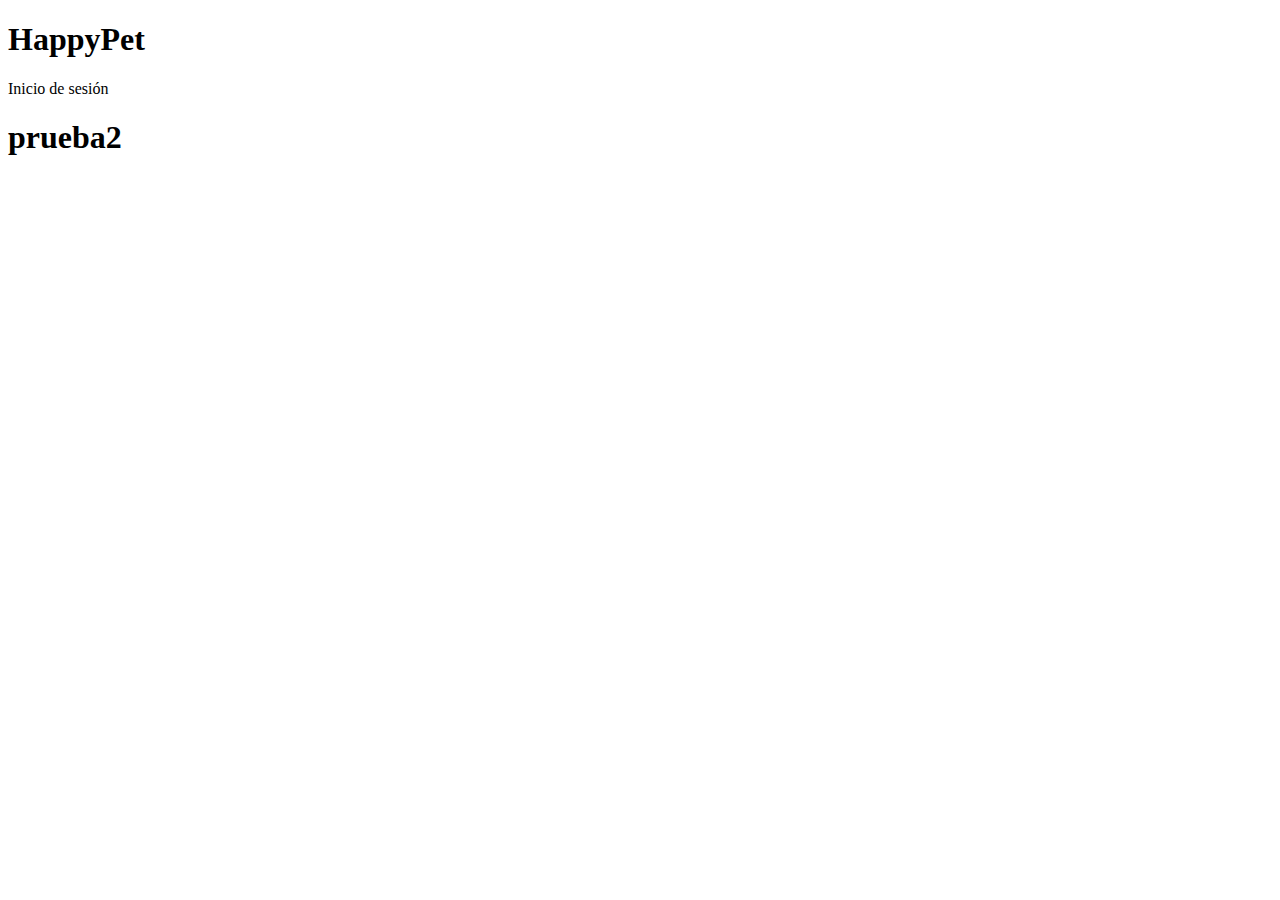
<file: index.html>
<!DOCTYPE html>
<html lang="en">
<head>
    <meta charset="UTF-8">
    <meta name="viewport" content="width=device-width, initial-scale=1.0">
    <title>Prueba</title>
</head>
<body>
    <h1>HappyPet</h1>
    <p>Inicio de sesión</p>
    <h1>prueba2</h1>
</body>
</html>
</file>
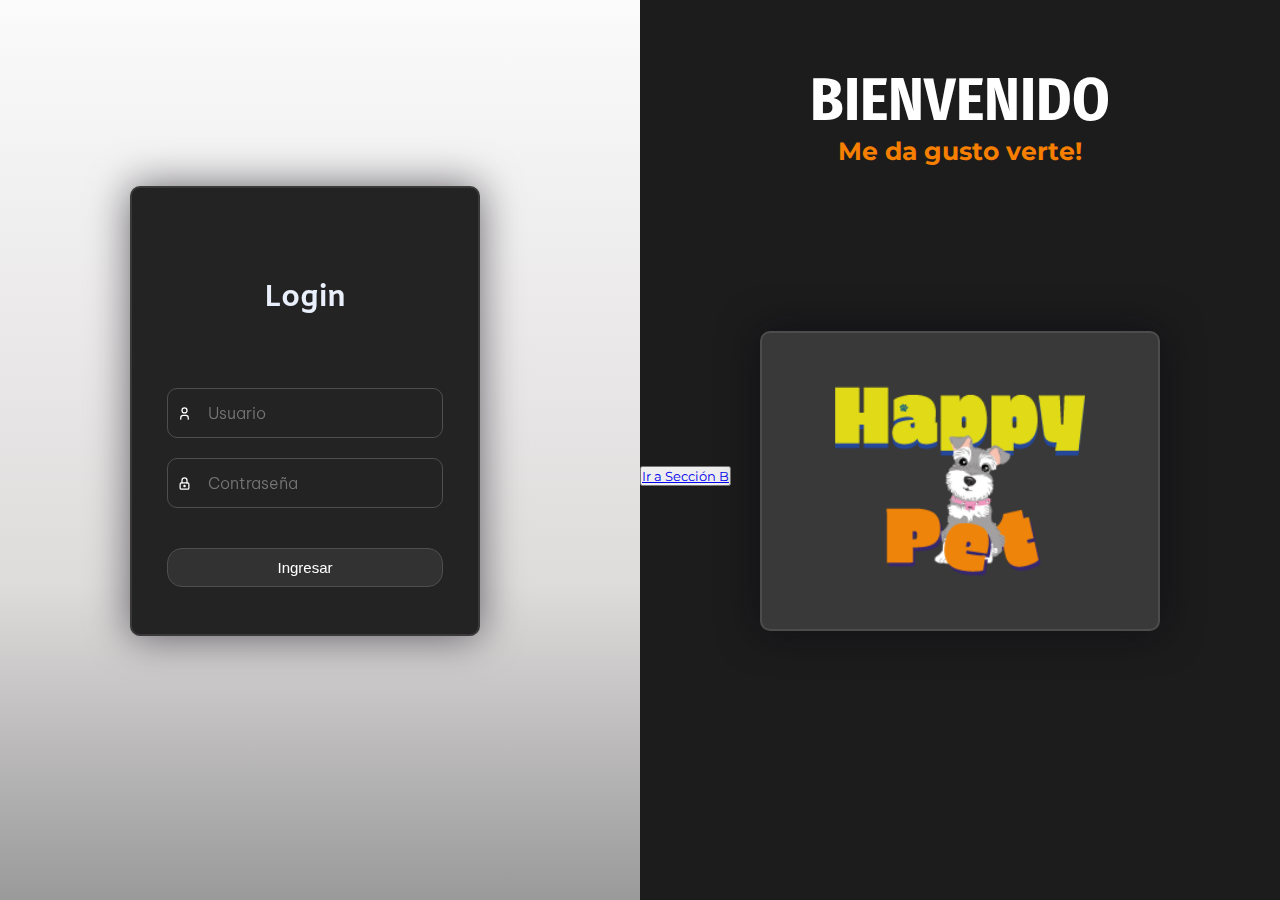
<file: vistas/login2.html>
<!DOCTYPE html>
<html lang="en">

<head>
    <meta charset="UTF-8">
    <title>Login happypet</title>


</head>

<body>
    <!-- partial:index.partial.html -->
    <!DOCTYPE html>
    <html lang="en">
    
    <head>
        <!-- Design by foolishdeveloper.com -->
        <title>Login happypet</title>
        <link rel="stylesheet" href="styles/login2.css">
        <link rel="preconnect" href="https://fonts.gstatic.com">
        <link rel="stylesheet" href="https://cdnjs.cloudflare.com/ajax/libs/font-awesome/6.4.2/css/all.min.css" integrity="sha512-z3gLpd7yknf1YoNbCzqRKc4qyor8gaKU1qmn+CShxbuBusANI9QpRohGBreCFkKxLhei6S9CQXFEbbKuqLg0DA==" crossorigin="anonymous" referrerpolicy="no-referrer" />
        <link href="https://fonts.googleapis.com/css2?family=Poppins:wght@300;500;600&display=swap" rel="stylesheet">
    </head>

    <body>
  <!--Login izquierdo-->

<div class="login-left">
    <form action="" class="formleft">
        <h2>Login</h2>
        <div class="inputgruop">
            <img class="icono" src="iconos/person.svg" alt="">
            <input class="inputform" type="text" name="" id="" placeholder="Usuario">
        </div>

        <div class="inputgruop">
            <img class="icono" src="iconos/candado.svg" alt="">
            <input class="inputform" type="password" name="" id="" placeholder="Contraseña">
        </div>
       
        <button type="submit" value="" id="register">Ingresar</button>
    </form>
</div>




        <!-- lado Derecho-->

        <section class="login-right">
            <div class="container">
                <h1>Bienvenido</h1>
                <h2>Me da gusto verte!</h2>
              </div>

            <div class="background">
                <div class="shape"></div>
                <div class="shape"></div>
            </div>
            <form>
                <img class="imagenHpp" src="Imagenes/happypet.png" alt="">
            </form>
            <button ><a href="pagInicio.html">Ir a Sección B</a></button>
        </section>
    </body>
<link rel="stylesheet" href="js/login.js">
    </html>
</file>
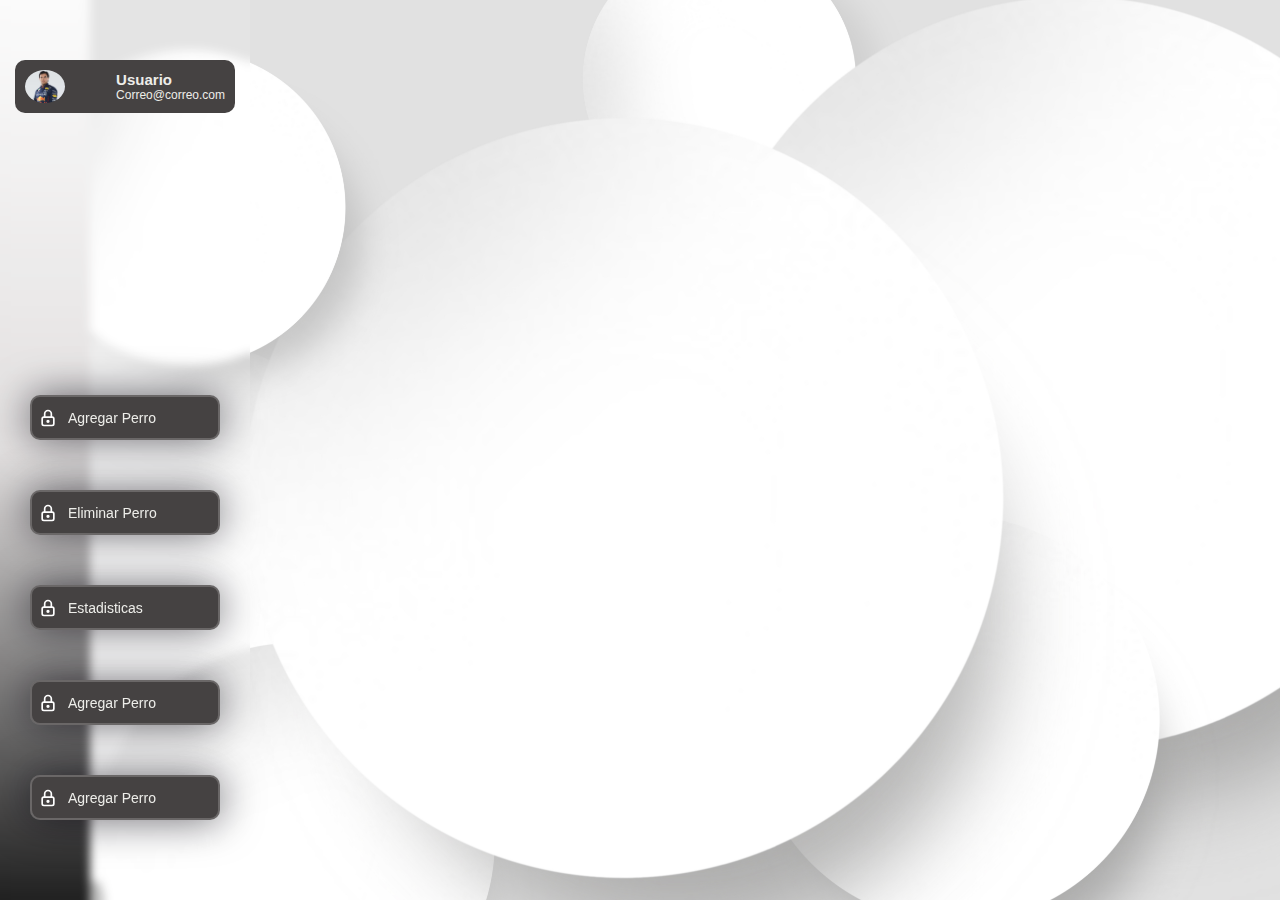
<file: vistas/menuP.html>
<!DOCTYPE html>
<html lang="en">
<head>
    <meta charset="UTF-8">
    <meta name="viewport" content="width=device-width, initial-scale=1.0">
    <title>HappyPet</title>
    <link rel="icon" href="Imagenes/happypet2.png" class="icono">
    <link rel="stylesheet" href="styles/menuP.css">
</head>
<body>

    <div class="hedear">
    </div>
    <div class="side-navback">
    </div>

    <div class="side-nav">
        <div class="user">
            <img src="Imagenes/sergio.png" class="user-img">
            <div>
                <h2>Usuario</h2>
                <p>Correo@correo.com</p>
            </div>
    </div>
    <ul class="iconos">
        <li><img src="iconos/candado.svg" alt=""><p>Agregar Perro</p></li>
        <li><img src="iconos/candado.svg" alt=""><p>Eliminar Perro</p></li>
        <li><img src="iconos/candado.svg" alt=""><p>Estadisticas</p></li>
        <li><img src="iconos/candado.svg" alt=""><p>Agregar Perro</p></li>
        <li><img src="iconos/candado.svg" alt=""><p>Agregar Perro</p></li>
    </ul>

    


</body>
</html>
</file>
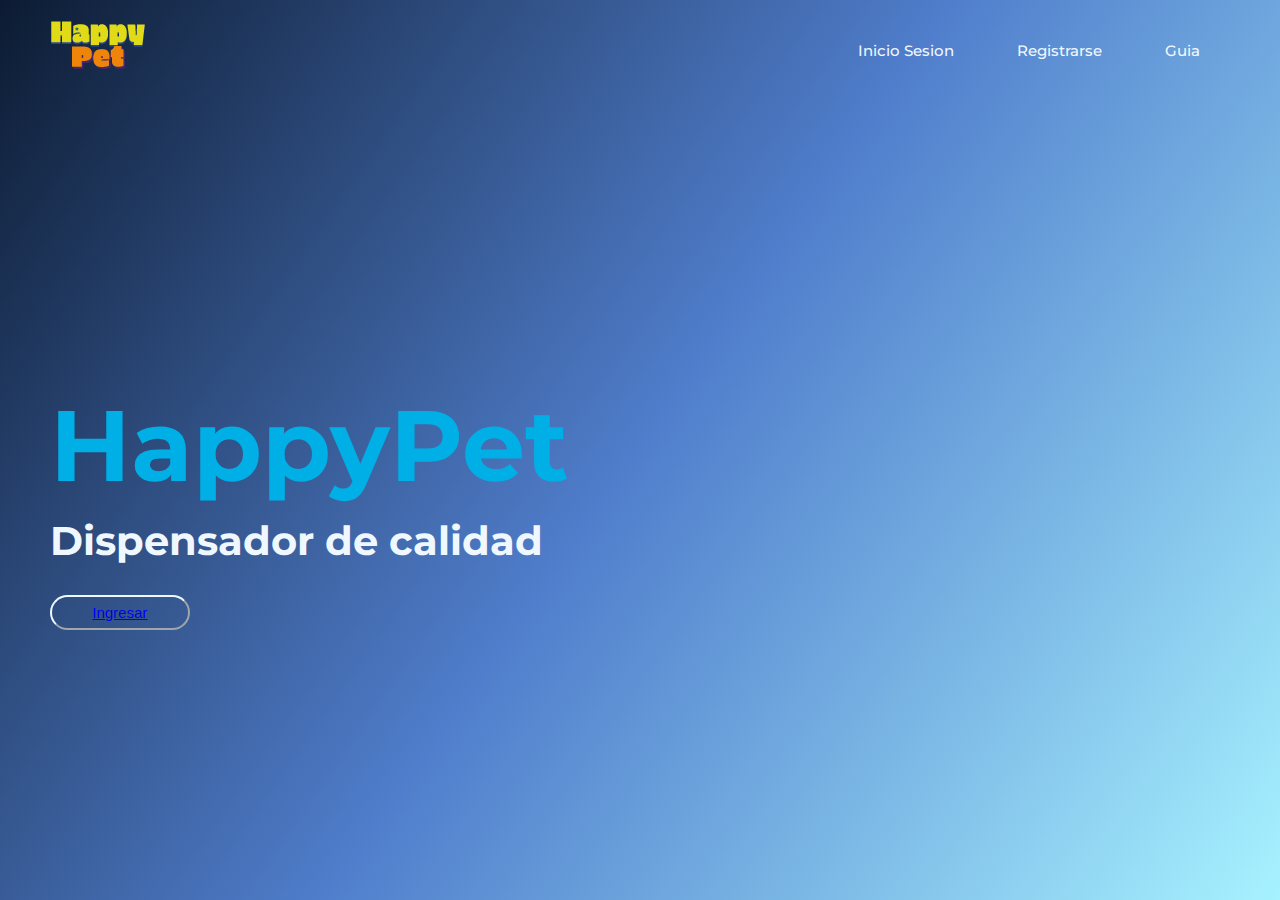
<file: vistas/pagInicio.html>
<!DOCTYPE html>
<html lang="en">
<head>
    <meta charset="UTF-8">
    <meta name="viewport" content="width=device-width, initial-scale=1.0">
   <link rel="stylesheet" href="styles/paginaInicio.css">
   <link rel="preconnect" href="https://fonts.googleapis.com">
<link rel="preconnect" href="https://fonts.gstatic.com" crossorigin>
<link rel="stylesheet" href="js/pagInicio.js">
<link href="https://fonts.googleapis.com/css2?family=Caprasimo&family=Montserrat:wght@700&family=Signika+Negative&display=swap" rel="stylesheet">
    <title>HappyPet</title>
</head>
<body>
    <!--Este div sera para el menu barra superior-->
    <div class="conteinerBarra">
        <nav>
            <p class="logo" img><img src="Imagenes/happypet2.png" alt=""></p>
            <ul>
                <li ><a class="sesion" href="login2.html">Inicio Sesion</a></li>
                <li>Registrarse</li>
                <li>Guia</li>
              
            </ul>
        </nav>
           <!--Este header sera para el titulo de costado-->
        <header>
            <h1 >HappyPet</h1>
            <h2>Dispensador de calidad</h2>
            <button ><a href="login2.html">Ingresar</a> <img src="iconos/arrowDerecha.svg" alt=""></button>
        </header>

    </div>
</body>
</html>
</file>
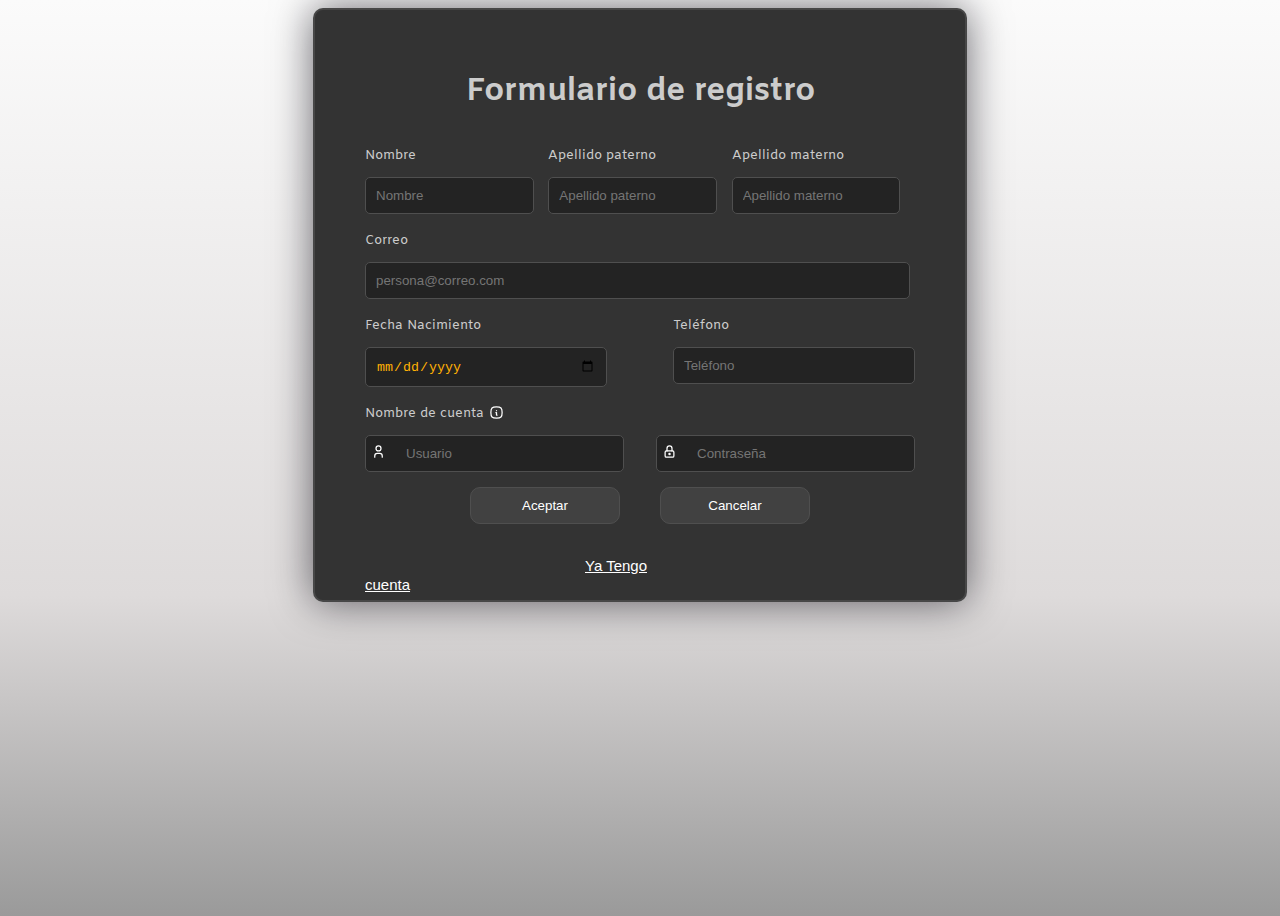
<file: vistas/RegistroPersona.html>
<!DOCTYPE html>
<html lang="es">

<head>
    <meta charset="UTF-8">
    <title>Formulario de registro</title>
    <link rel="stylesheet" href="styles/RegistroPersona.css">
</head>

<body>
    <form method="POST">
        <h1>Formulario de registro</h1>
        <div class="row">
            <div class="col-sm-6">
                <p>Nombre</p>
                <input type="text" name="nombre" placeholder="Nombre">
            </div>
            <div class="col-sm-6">
                <p>Apellido paterno</p>
                <input type="text" name="apellidoPaterno" placeholder="Apellido paterno">

            </div>
            <div class="col-sm-6">
                <p>Apellido materno</p>
                <input type="text" name="apellidoMaterno" placeholder="Apellido materno">
            </div>
        </div>
        <p>Correo</p>
        <input class="inputcorrero" type="email" name="correo" placeholder="persona@correo.com">
        <div class="row">
            
            <div class="FecTel">
               
                <p>Fecha Nacimiento</p>
                <input type="date" name="fechaNacimiento" placeholder="Fecha de nacimiento" data-format="yyyy/mm/dd">
            </div>
            <div class="FecTel">
                <p>Teléfono</p>
                <input type="tel" name="telefono" placeholder="Teléfono">
            </div>
        </div>
        <div class="inputgruop">
            <p> Nombre de cuenta </p>
            <img class="icono2" src="iconos/interrogacion.svg" alt="">
        </div>

        <div class="row">

            <div class="col-sm-6">
                <div class="inputgruop">
                    <img class="icono" src="iconos/person.svg" alt="">
                    <input type="text" name="cuenta" placeholder="Usuario">
                </div>
            </div>
            <div class="col-sm-6">
                <div class="inputgruop">
                    <img class="icono" src="iconos/candado.svg" alt="">
                    <input type="password" name="contraseña" placeholder="Contraseña">
                </div>
            </div>
        </div>
        <div class="butun">
        <button type="submit" name="aceptar">Aceptar</button>
        <button type="reset" name="cancelar">Cancelar</button>
    </div>
    <p><a href="login2.html">Ya Tengo cuenta</a></p>
    </form>

</body>

</html>
</file>
<file: vistas/styles/login2.css>
@import url('https://fonts.googleapis.com/css2?family=Amiko:wght@600&family=Caprasimo&family=Montserrat:wght@600;700&family=Quicksand:wght@300&family=Signika+Negative&display=swap');
@import url('https://fonts.googleapis.com/css2?family=Amiko:wght@600;700&family=Be+Vietnam+Pro:wght@200;400&family=Caprasimo&family=Fira+Sans+Condensed:wght@500&family=Montserrat:wght@100;600;700&family=Quicksand:wght@300&family=Signika+Negative&display=swap');
*{
    padding: 0;
    margin: 0;
    box-sizing: border-box;
    
  font-family: 'Montserrat', sans-serif;
    }
body{
    width: 100%;
    height: 100vh;
}
.container h1 {
    font-family: 'Fira Sans Condensed';
    color: #ffffff;
    font-size: 60px;
    text-align: center;
    text-transform: uppercase;
  }
  .container h1:hover {
    transition: 20ms;
    cursor: pointer;
    color: #f77f00;
  }
  h2 {
    color: #f77f00;
    font-size: 25px;
    text-align: center;
  }
  .container h2:hover {
    transition: 20ms;
    cursor: pointer;
    color: #1280ff;
  }

.background .shape{
   
    position: absolute;
    border-radius: 50%;
}
.shape:first-child{
    height: 200px;
    width: 200px;
   
    right: 50px;
    top: 180px;
    animation-name:circuloanimacion ;
    animation-duration: 8s;
    animation: circuloanimacion 8s linear infinite;
    transition: background-color 6s;
    

}

@keyframes circuloanimacion {
    
    0% {
       background-color: #126aef;
        transform: translateX(0px) translateY(0px);
      }
      10% {
        background-color: #1363ea;

        transform: translateX(10px) translateY(-10px);
      }
      20% {
        background-color: #1363ea;

        transform: translateX(20px) translateY(-20px);
      }
      30% {
        background-color: #2848c2;


        transform: translateX(30px) translateY(-30px);
      }
      40% {
        background-color: #21046b;

        transform: translateX(35px) translateY(-35px);
      }
      50% {
        background-color: #262588;

        transform: translateX(30px) translateY(-30px);
      }
      60% {
        background-color: #2641ae;
        transform: translateX(25px) translateY(-25px);
      }
      70% {
        background-color: #1363ea;
        transform: translateX(20px) translateY(-20px);
      }
      80% {
        background-color: #1a63e1;
        transform: translateX(15px) translateY(-15px);
      }
      90% {
        background-color: #1261d8;
        transform: translateX(10px) translateY(-10px);
      }
      100% {
        background-color: #126aef;
        transform: translateX(0px) translateY(0px);
      }
}
.shape:last-child{
    height: 150px;
    width: 150px;
    /*background: linear-gradient(
        to right,
        #ff512f,
        #f09819
    );*/
    left:700px;
    bottom: 80px;
    animation-name:ciculo2 ;
    animation-duration: 8s;
    animation: ciculo2 8s linear infinite;
    transition: background-color 6s;
}
@keyframes ciculo2 {
    
    0% {
       background-color: #ff512f;
        transform: translateX(0px) translateY(0px);
      }
      10% {
        background-color: #fe5b2b;

        transform: translateX(10px) translateY(10px);
      }
      20% {
        background-color: #fd6427;

        transform: translateX(20px) translateY(20px);
      }
      30% {
        background-color: #fc6924;


        transform: translateX(30px) translateY(30px);
      }
      40% {
        background-color: #fb7121;

        transform: translateX(35px) translateY(35px);
      }
      50% {
        background-color: #f9781e;

        transform: translateX(30px) translateY(30px);
      }
      60% {
        background-color: #f87f1b;
        transform: translateX(25px) translateY(25px);
      }
      70% {
        background-color: #fb7121;
        transform: translateX(20px) translateY(20px);
      }
      80% {
        background-color: #fc6924;
        transform: translateX(15px) translateY(15px);
      }
      90% {
        background-color: #fd6228;
        transform: translateX(10px) translateY(10px);
      }
      100% {
        background-color: #fe5a2b;
        transform: translateX(0px) translateY(0px);
      }
}
form{
    height: 300px;
    width: 400px;
    background-color: rgba(255,255,255,0.13);
    position: relative;
    transform: translate(-50%,-50%);
    top: 35%;
    left: 50%;
    border-radius: 10px;
    backdrop-filter: blur(10px);
    border: 2px solid rgba(255,255,255,0.1);
    box-shadow: 0 0 40px rgba(8,7,16,0.6);
    padding: 50px 35px;

}
form:hover{
    transition: 20ms;
    cursor: pointer;
    backdrop-filter: blur(20px);
}
.login-right img{
    display: flex;
    justify-content: center;
    align-items: center;
    margin: 0 auto;
    height: 100%;

}



.login-right{
    background-color: #1c1c1c;
    width: 50%;
    height: 100dvh;

    overflow: hidden;
   float: right;
  
}

.container{
    margin-top: 10%;
    font-size: 40px;
    text-align: center;
    position: relative;
color: #eaf0fb;
}



.login-left {
    width: 50%;
    height: 100%;
    overflow: hidden;
    float: left;
    display: flex;
    justify-content: center;
    background: linear-gradient(0deg, rgba(154,154,154,1) 0%, rgba(222,219,219,1) 35%, rgba(251,251,251,1) 100%);
  }
  .formleft h2{
    margin-top: 40px;
    color: #eaf0fb;
    margin-bottom: 50px;
    font-size: 30px;
    font-family: 'Amiko';
  }
  .formleft h2:hover{
    transition: 20ms;
    cursor: pointer;
    color: #f77f00;

  }
  .login-left input {
    font-family: 'Be Vietnam Pro';
    display: block;
    height: 50px;
    width: 100%;
    background-color: rgba(255, 255, 255, 0.07);
    border-radius: 20px;
    padding: 0 40px;
    margin-top: 20px;
    font-size: 16px;
    font-weight: 300;
    border-color: #ffffff;
    border-radius: 10px;
    border: 1px solid #4f4f4f;
    box-shadow: 0 0 0 0 #4f4f4f;

    
  }
 .inputgruop{
    margin: auto;
    display: flex;
    align-items:center ;
    position: relative;
 }
 .icono{
    position: absolute;
    left: 10px;
    margin-top: 20px;
 }

  .inputform:hover{
  
    transition: 9ms;
 
    
    border: 2px solid #f77f00;
  

    cursor: pointer;
  }
  .inputform:focus {
    color: #ffb004;
    border: 2px solid #f77f00;
  }
  .inputform:not(:focus) {
    color: #ffb004;
    background-color: #232323;
    outline-color: #f77f00;

  }

  .formleft {
    background-color: #232323;
  
    height:450px;
    width:350px; 
    flex-direction: column;
    justify-content: center;
    align-items: center;
    margin-top: 6rem;
    position: relative;
    float: left;
    left: 25%;
  }
  .formleft:hover{
    transition: 20ms;
    border: 1px solid #f77f00;
    cursor: pointer;
    box-shadow: 0 0 20px #f77f00;

  }



.formleft button {
    border-radius: 15px;
    width: 100%;
    padding: 10px;
    margin-top: 15px;
    margin-bottom: 50px;
    background-color:  rgba(255, 255, 255, 0.07);
   
    margin-top: 40px;
    margin-bottom: 50px;
 
    color: #ffffff;
  
    font-size: 15px;
    padding: 10px 50px;
    cursor: pointer;

    border: 1px solid #4f4f4f;
    box-shadow: 0 0 0 0 #4f4f4f;
    font-family: 'Segoe UI', Tahoma, Geneva, Verdana, sans-serif;

   
}

.formleft button:hover{
    font-family: 'Segoe UI', Tahoma, Geneva, Verdana, sans-serif;
    transition: 9ms;
    border-radius: 30px;
    background-color: #f77f00;
    border: 3px solid #f77f00;
    color: #000000;
    font-size: 15px;
    cursor: pointer;
    }


    /*Media quyerys*/
    @media (min-width: 768px) {
        .login-left {
            width: 50%;
        }
        .login-right {
            width: 50%;
        }
    }
    /* Estilos para tablets en orientación horizontal (landscape) */
@media (min-width: 768px) and (max-width: 1024px) and (orientation: landscape) {
    .login-container {
        flex-direction: row;
    }
    .login-left, .login-right {
        width: 50%;
    }
}

/* Estilos para tablets en orientación vertical (portrait) */
@media (min-width: 768px) and (max-width: 1024px) and (orientation: portrait) {
    .login-container {
        flex-direction: column;
    }
    .login-left, .login-right {
        width: 100%;
    }
}

/* Estilos para dispositivos más pequeños como teléfonos */
@media (max-width: 767px) {
    .login-container {
        flex-direction: column;
    }
    .login-left, .login-right {
        width: 100%;
    }
    .login-right {
        order: -1; /* Reordena el lado derecho arriba */
    }
    .inputgruop {
        flex-direction: column;
        align-items: flex-start;
    }
    .inputform {
        width: 100%;
    }
    
}

/*circulos*/
</file>
<file: vistas/styles/menuP.css>
*{
    margin: 0;
    padding: 0;
    box-sizing: border-box;
    font-family:'Poppins', sans-serif;
}

.hedear{
    width: 100%;
    height: 100vh;
  background-image: url("../Imagenes/dondoblamcp.jpg");
  background-position: center;
    background-size: cover;

}
.side-nav{
    width: 90px;
    height: 100%;
    position: fixed;
    top: 0;
    left: 0;
    padding: 30px 15px;
    background: rgba(255,255,255, 0.13);
    /*background: linear-gradient(0deg, rgba(0,0,0,1) 0%, rgba(222,219,219,1) 50%, rgba(251,251,251,1));*/
    backdrop-filter: blur(5px) ;
    display: flex;
    justify-content: space-between;
    flex-direction: column;
    transition: width 0.5s;
 
}
.side-navback{
    width: 90px;
    height: 100%;
    position: fixed;
    top: 0;
    left: 0;
    background: linear-gradient(0deg, rgba(0,0,0,1) 0%, rgba(222,219,219,1) 50%, rgba(251,251,251,1));
}

.user{
    display: flex;
    align-items: center;
    justify-content: space-between;
    width: 80px;
    font-size: 12px;
    padding: 10px;
    border-radius: 8px;
    margin-left: auto;
    margin-right: auto;
    margin-top: 30px;
    overflow: hidden;

}
.user div{
    display: none;
}
.user h2{
    font-size: 15px;
    font-weight: 600;
    white-space: nowrap;

}
.user-img{
    width: 40px;
    border-radius: 50%;
    margin: auto;
}
ul{
    list-style: none;
    padding: 0 15px;   
}
ul li{
    margin: 50px 0;
    display: flex;
    align-items: center;
    justify-content:center;
    cursor: pointer;

}

ul li img{
 width: 20px;
 margin-right: 0px;

}
ul li p{
   white-space: nowrap;
   display: none;
}

.side-nav:hover{
    width: 250px;
    color: #EDEDE9;

}
.side-nav:hover .user div{
    display: block;
    margin: 0;
   
}
.side-nav:hover .user {
    width: 100%;
    background-color:#454242 ;
    backdrop-filter: blur(5px);
    border-radius: 10px;
  
}
.side-nav:hover .user-img{
    margin: 0;
    
}
.side-nav:hover ul li {
    background-color:#454242 ;
    backdrop-filter: blur(5px);
    border-radius: 10px;
    height: 45px;
    padding: 8px 6px;
    border: 2px solid rgba(255,255,255,0.2);
    box-shadow: 0 0 40px rgba(8,7,16,0.6);
}
.side-nav:hover ul li p{
    display: block;
 font-size: 14px;
}
.side-nav:hover ul li img{
    margin-right:10px;
}
.side-nav:hover ul li {
    justify-content: flex-start;
}
.iconos ul li:focus  {
    color: #ffb004;
    border: 2px solid #f77f00;
  }
</file>
<file: vistas/styles/paginaInicio.css>
*{
padding: 0;
margin: 0;
box-sizing: border-box;
}

html{
   font-size: 62.5%;
   background-image: linear-gradient(305deg, #a7f2ff 0, #507ecc 50%, #0c1b32 100%);

}
.conteinerBarra{
    font-family: 'Caprasimo', serif;
    font-family: 'Montserrat', sans-serif;
   
    height: 100vh;
    width: 100%;
    position: relative;

}
.logo{
    font-weight: 300;
    font-size: 3.8rem;
}
.Titulo{
    font-size: 8.0rem;   
    color: #00afe6;
  
}

nav{
    color: aliceblue;
    float: right;
  margin-left: auto;
  margin-top: 0;
    width: 100%;
    display: flex;
    align-items: center;
    justify-content:space-between;
  padding: 20px 50px;
  
}
ul li{
    display: inline-block;
    list-style: none;
    padding: 6px 30px;
    font-weight: 500;
    font-size: 1.5rem;
    transition: all 0.3s ease 0s;
}
.sesion{
    text-decoration: none;
    color: aliceblue;

}
ul li:hover{
border-radius: 30px;
background-color: rgb(101, 146, 175);
color: #0c1b32;
cursor: pointer;
}

header{
    position: absolute;
    bottom: 30%;
    padding: 0 50px;
}
header h1{
    font-size: 10em;
    color: #00afe6;
}

header h2{
    
    font-size: 4rem;
    color: aliceblue;
    margin-top: 10px;
    margin-bottom: 30px;
}
header button{
    padding: 0 5px;
    font-size: 1.5rem;
    font-family: 'Montserrat', sans-serif;
    font-family: 'Segoe UI', Tahoma, Geneva, Verdana, sans-serif;
    
    width: 140px;
    border-color: aliceblue;
    height: 35px;
    font-weight: 500;
    color: aliceblue;
    background-color: transparent;
    backdrop-filter: blur(5px);
   
    justify-content: center;
    border-radius: 30px;
    transition: width 0.5s;
    cursor: pointer;
}
header button img{
    display: none;
}

header button:hover img {
    display: block;
   
}


header button:hover{

  display: flex;
  width: 150px;
justify-content: space-between;
align-items: center;
white-space: nowrap;
  overflow: hidden;
 
}
</file>
<file: vistas/styles/RegistroPersona.css>
@import url('https://fonts.googleapis.com/css2?family=Amiko:wght@600&family=Caprasimo&family=Montserrat:wght@600;700&family=Quicksand:wght@300&family=Signika+Negative&display=swap');
@import url('https://fonts.googleapis.com/css2?family=Amiko:wght@600;700&family=Be+Vietnam+Pro:wght@200;400&family=Caprasimo&family=Fira+Sans+Condensed:wght@500&family=Montserrat:wght@100;600;700&family=Quicksand:wght@300&family=Signika+Negative&display=swap');
body{
    background: linear-gradient(0deg, rgba(154,154,154,1) 0%, rgba(222,219,219,1) 35%, rgba(251,251,251,1) 100%);
    display: center;
    height: 100vh;
    justify-content: center;
    align-items: center;
}
.row {
    display: flex;
    justify-content: space-between;
  }
  

 form {
    font-family: 'Amiko';
    width: 550px;
    height: 490px;
    margin: 0 auto;
    background-color: #333;
    padding: 50px;
    border-radius: 20px;
    color:#ccc;
    border-color: #ffffff;
    border-radius: 10px;
    border: 2px solid rgba(255,255,255,0.1);
    box-shadow: 0 0 40px rgba(8,7,16,0.6);
    
  
  }
form:hover{
   transition: 20ms;
    cursor: pointer;
    box-shadow: 0 0 20px #f77f00;
  border: 1px solid #f77f00; } 
  
  
  h1 {
    text-align: center;
    margin-top: 10px;
  }
  
  input {
    background-color: rgba(255, 255, 255, 0.07);   
    width: 80%;
    padding: 10px 10px;
    margin-bottom: 5px;
    border-radius: 5px;
    border: 1px solid #4f4f4f;
    box-shadow: 0 0 0 0 #4f4f4f;    
  }
  input:hover{
    transition: 9ms;
    border: 2px solid #f77f00;
    cursor: pointer;
  }
  input:focus {
    color: #ffb004;
    border: 2px solid #f77f00;
  }
  input:not(:focus) {
    color: #ffb004;
    background-color: #232323;
    outline-color: #f77f00;

  }
  .inputcorrero{
    width: 95%;
  }
  .FecTel input{
    width: 220px;
    padding: 10px 10px;

 }

  form p{
    font-size: 13px;
  }
  
  button {
    width: 150px;
    border-radius: 10px;
    background-color:  rgba(255, 255, 255, 0.07);
    color: #fff;
    padding: 10px;
    cursor: pointer;
   margin: 10px 20px; 
   border: 1px solid #4f4f4f;
   box-shadow: 0 0 0 0 #4f4f4f;
   left: 100px;
margin-bottom: 20px;

  }
  .butun{
    display: flex;
    justify-content: center;
  
  }
  
  button:hover {
    transition: 9ms;
    border-radius: 30px;
    background-color: #f77f00;
    border: 3px solid #f77f00;
    color: #000000;
    
    cursor: pointer;
  }
   a {
   
    font-family: 'Segoe UI', Tahoma, Geneva, Verdana, sans-serif;
    font-size: 15px;
   
    color: white;
    text-align: center;
    margin:40%;

  }
   a:hover {
    color:#126aef;
    font-size: 15.2px;
  }

  .inputgruop{
    margin: auto;
    display: flex;
    align-items:center ;
    position: relative;
 }
 .icono{
    position: absolute;
    left: 6px;
    margin-top: 0;
    margin-bottom: 8px;
 }
 .icono2{
    position: absolute;
    left: 124px;
    margin-top: 6px;
    margin-bottom: 8px;
 }
 .inputgruop input{
    padding: 10px 40px;

 }
</file>
